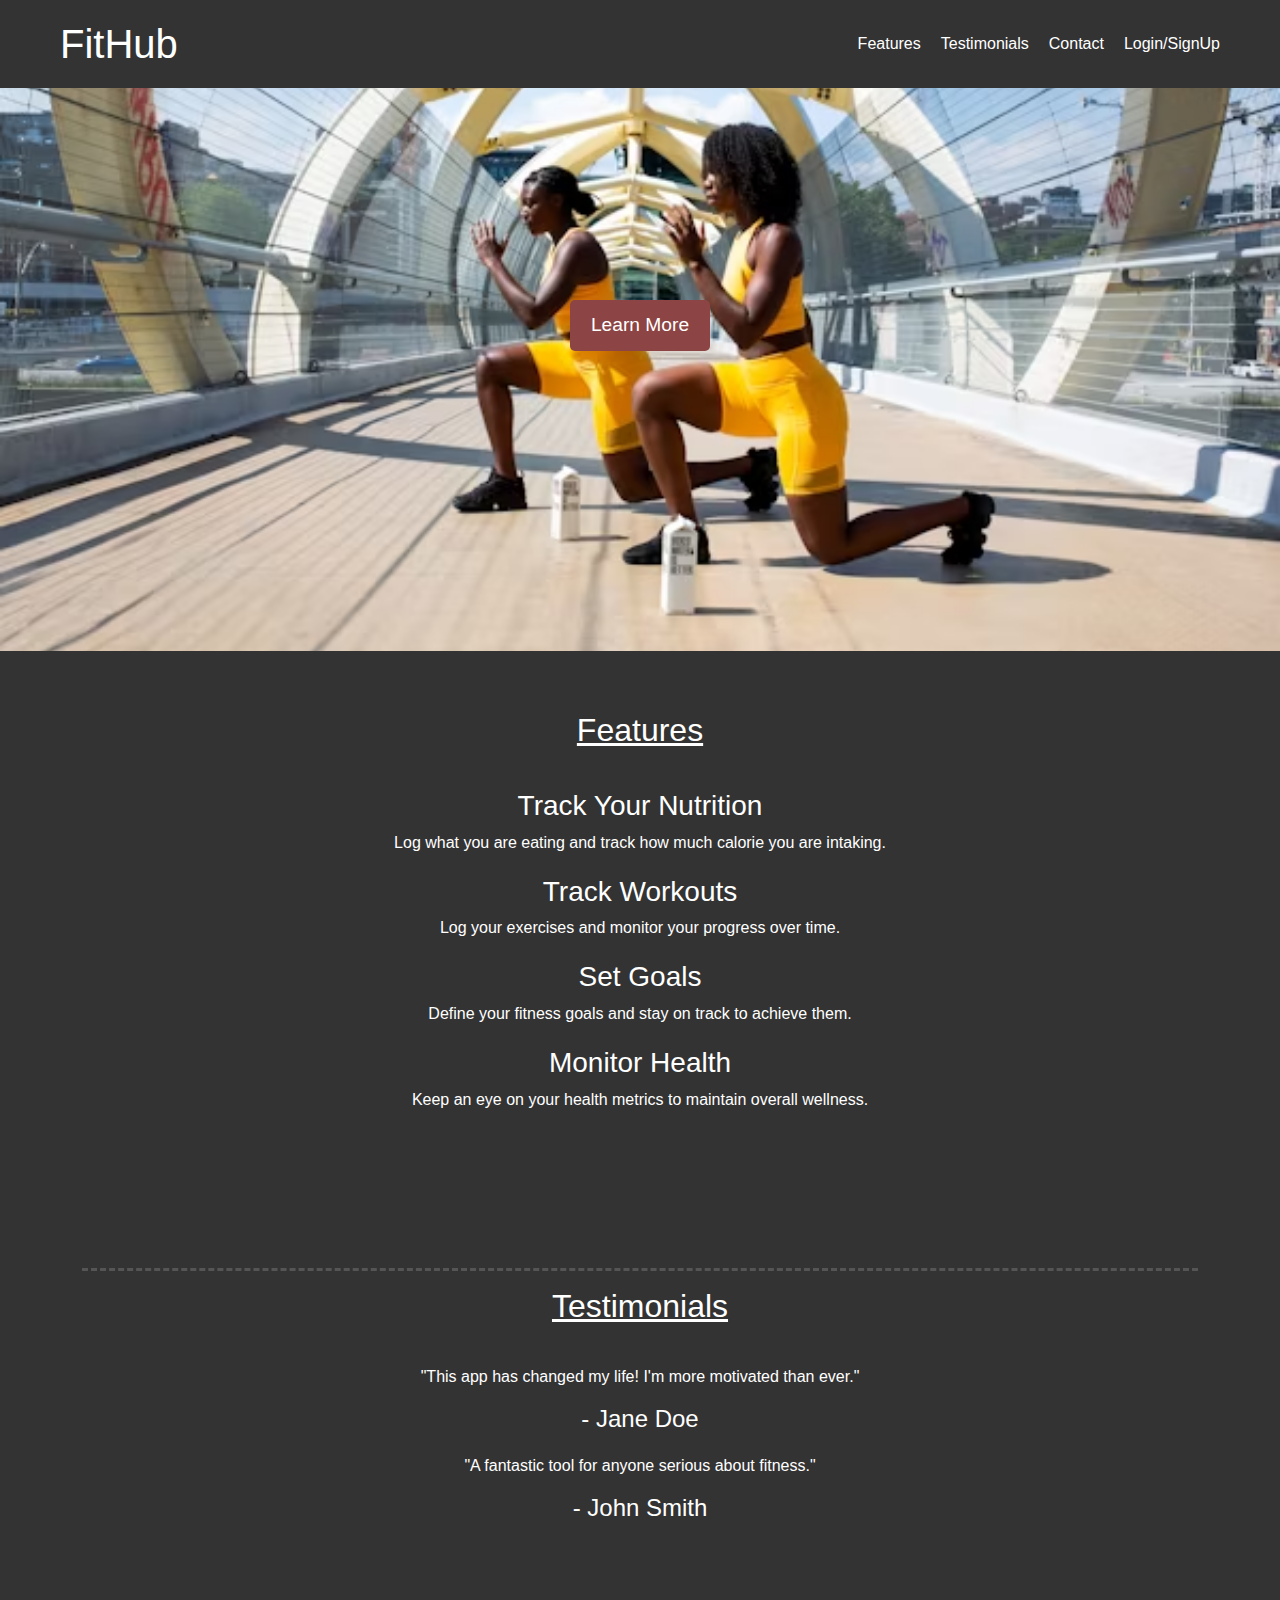
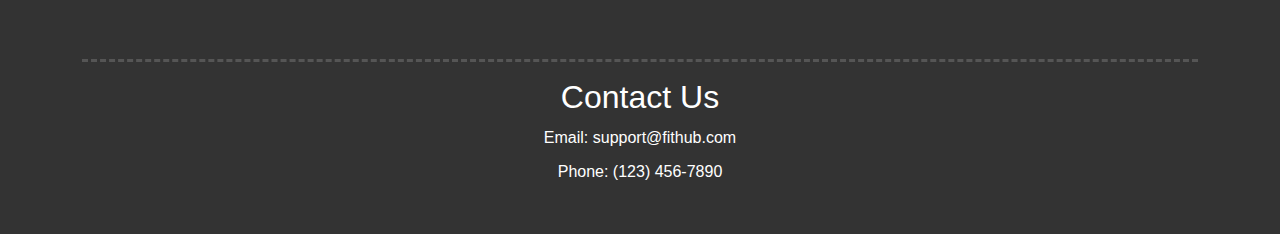
<file: index.html>
<!DOCTYPE html>
<html lang="en">
  <head>
    <meta charset="UTF-8" />
    <meta name="viewport" content="width=device-width, initial-scale=1.0" />
    <title>FitHub Your Fitness Tracker</title>
    <link
      href="https://cdn.jsdelivr.net/npm/bootstrap@5.3.3/dist/css/bootstrap.min.css"
      rel="stylesheet"
      integrity="sha384-QWTKZyjpPEjISv5WaRU9OFeRpok6YctnYmDr5pNlyT2bRjXh0JMhjY6hW+ALEwIH"
      crossorigin="anonymous"
    />
    <link rel="stylesheet" href="style.css" />
  </head>
  <body>
    <header>
      <div class="navbar" >
        <h1>FitHub</h1>
        <nav>
          <ul>
            <li><a href="#features">Features</a></li>
            <li><a href="#testimonials">Testimonials</a></li>
            <li><a href="#contact">Contact</a></li>
            <li><a href="/login.html">Login/SignUp</a></li>
          </ul>
        </nav>
      </div>
    </header>
    <section class="hero">
      <div class="container">
        <a href="#features" class="btn">Learn More</a>
      </div>
    </section>
    <section id="features" class="features">
      <div class="container">
        <h2>Features</h2>
        <div class="feature-item">
          <h3>Track Your Nutrition</h3>
          <p>
            Log what you are eating and track how much calorie you are intaking.
          </p>
        </div>
        <div class="feature-item">
          <h3>Track Workouts</h3>
          <p>Log your exercises and monitor your progress over time.</p>
        </div>
        <div class="feature-item">
          <h3>Set Goals</h3>
          <p>Define your fitness goals and stay on track to achieve them.</p>
        </div>
        <div class="feature-item">
          <h3>Monitor Health</h3>
          <p>
            Keep an eye on your health metrics to maintain overall wellness.
          </p>
        </div>
      </div>
    </section>

    <section id="testimonials" class="testimonials">
      <div class="container">
        <hr />
        <h2>Testimonials</h2>
        <div class="testimonial-item">
          <p>"This app has changed my life! I'm more motivated than ever."</p>
          <h4>- Jane Doe</h4>
        </div>
        <div class="testimonial-item">
          <p>"A fantastic tool for anyone serious about fitness."</p>
          <h4>- John Smith</h4>
        </div>
      </div>
    </section>

    <footer id="contact">
      <div class="container">
        <hr />
        <h2>Contact Us</h2>
        <p>Email: support@fithub.com</p>
        <p>Phone: (123) 456-7890</p>
      </div>
    </footer>
  </body>
</html>
</file>
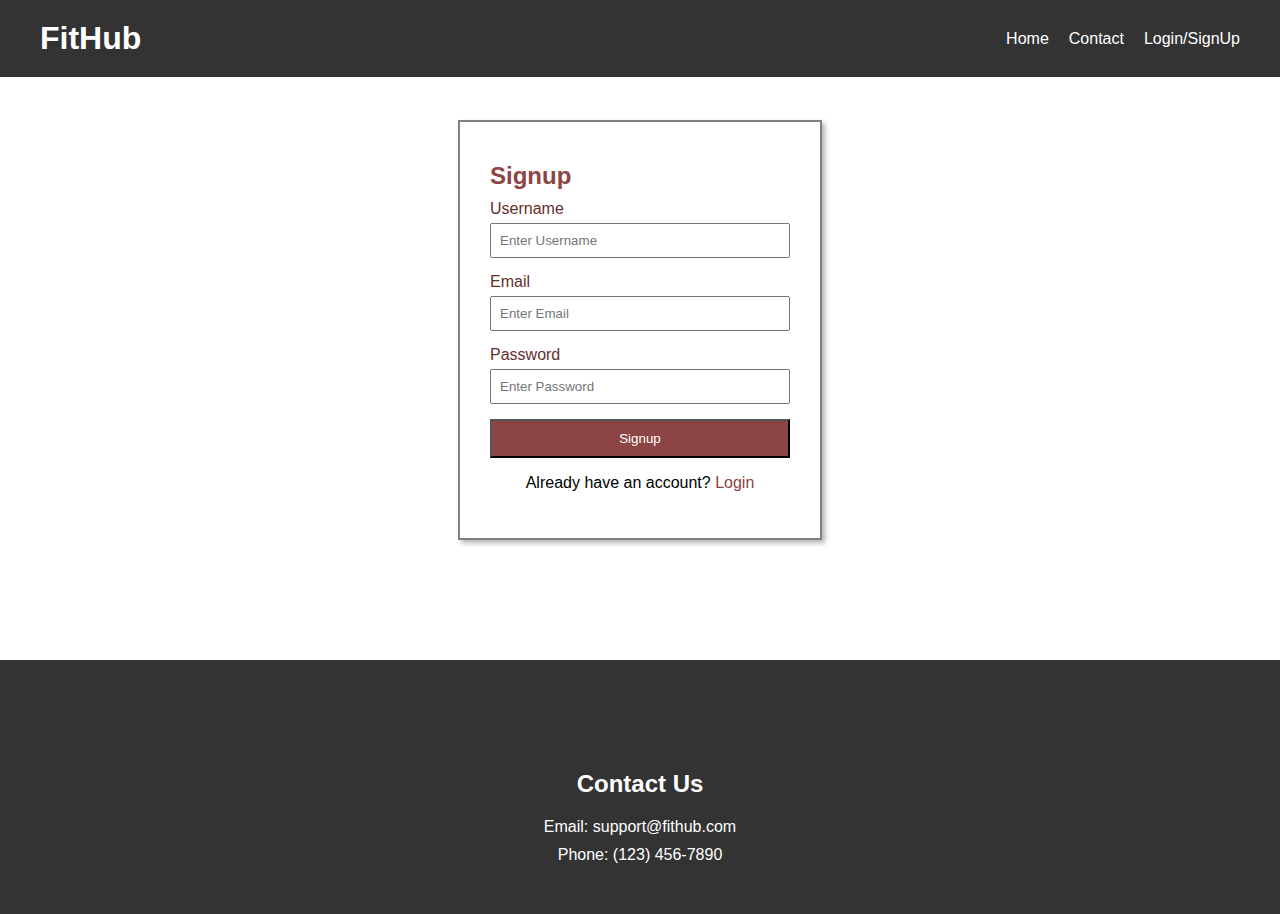
<file: login.html>
<!DOCTYPE html>
<html lang="en">
  <head>
    <meta charset="UTF-8" />
    <meta http-equiv="X-UA-Compatible" content="IE=edge" />
    <meta name="viewport" content="width=device-width, initial-scale=1.0" />
    <title>FitHub Login/SignUp</title>
    <link rel="stylesheet" href="login.css" />
    <style>
      body {
        font-family: Arial, sans-serif;
      }
      .container {
        width: 300px;
        margin: 0 auto;
        padding-top: 50px;
      }
      #signup-form,
      #login-form {
        border: 2px solid grey;
        margin: 60px auto;
        padding: 30px 30px;
        box-shadow: 3px 3px 5px 0px rgba(0, 0, 0, 0.3);
      }
      .form-group {
        margin-bottom: 15px;
      }
      .sl-label {
        margin: 15px auto;
        color: #8d4444;
        margin: 10px auto;
      }
      label {
        display: block;
        margin-bottom: 5px;
        color: #652e2e;
      }
      input {
        width: 100%;
        padding: 8px;
        box-sizing: border-box;
      }
      button {
        width: 100%;
        padding: 10px;
        background-color: #8d4444;
        color: white;
      }
      p {
        text-align: center;
      }
      a {
        color: #8d4444;
        font-size: bold;
        text-decoration: none;
      }
    </style>
  </head>
  <body>
    <header>
      <div class="navbar">
        <h1>FitHub</h1>
        <nav>
          <ul>
            <li><a href="/index.html">Home</a></li>
            <li><a href="#contact">Contact</a></li>
            <li><a href="#login-signup">Login/SignUp</a></li>
          </ul>
        </nav>
      </div>
    </header>
    <section class="login-signup-card">
      <div class="container" id="signup-form">
        <h2 class="sl-label">Signup</h2>
        <div class="form-group">
          <label for="signup-username">Username</label>
          <input
            type="text"
            id="signup-username"
            placeholder="Enter Username"
            required
          />
        </div>
        <div class="form-group">
          <label for="signup-email">Email</label>
          <input
            type="email"
            id="signup-email"
            placeholder="Enter Email"
            required
          />
        </div>
        <div class="form-group">
          <label for="signup-password">Password</label>
          <input
            type="password"
            id="signup-password"
            placeholder="Enter Password"
            required
          />
        </div>
        <button onclick="signup()">Signup</button>
        <p>
          Already have an account?
          <a href="#" onclick="showLoginForm()">Login</a>
        </p>
      </div>
      <div class="container" id="login-form" style="display: none">
        <h2 class="sl-label">Login</h2>
        <div class="form-group">
          <label for="login-username">Username</label>
          <input
            type="text"
            id="login-username"
            placeholder="Enter Username"
            required
          />
        </div>
        <div class="form-group">
          <label for="login-email">Email</label>
          <input
            type="email"
            id="login-email"
            placeholder="Enter Email"
            required
          />
        </div>
        <div class="form-group">
          <label for="login-password">Password</label>
          <input
            type="password"
            id="login-password"
            placeholder="Enter Password"
            required
          />
        </div>
        <button onclick="login()">Login</button>
        <p>
          Don't have an account?
          <a href="#" onclick="showSignupForm()">Signup</a>
        </p>
      </div>
    </section>
    <footer id="contact">
      <div class="container">
        <h2>Contact Us</h2>
        <p>Email: support@fithub.com</p>
        <p>Phone: (123) 456-7890</p>
      </div>
    </footer>
    <script src="login.js"></script>
  </body>
</html>
</file>
<file: style.css>
body {
  font-family: Arial, sans-serif;
  margin: 0;
  padding: 0;
  box-sizing: border-box;
}
header {
  background: #333;
  color: #fff;
  padding: 20px 0;

  background-color: #333;
  position: fixed; /* Set the navbar to fixed position */
  top: 0; /* Position the navbar at the top of the page */
  width: 100%; /* Full width */
}
header .navbar {
  display: flex;
  justify-content: space-between;
  align-items: center;
  max-width: 1200px;
  margin: auto;
  padding: 0 20px;
}

header h1 {
  margin: 0;
}
nav ul {
  list-style: none;
  padding: 0;
  margin: 0;
  display: flex;
}
nav ul li {
  margin-left: 20px;
}
nav ul li a {
  color: #fff;
  text-decoration: none;
}
nav ul li a:hover {
  font-size: 18px;
  cursor: pointer;
}
.hero {
  background: url("assets/landing.avif") no-repeat center center/cover;
  text-align: center;
  padding: 300px 20px;
}
.hero h2 {
  font-size: 3em;
  margin: 0 0 20px;
}
.hero p {
  font-size: 1.2em;
}
.hero .btn {
  background-color: #8d4444;
  color: #fff;
  padding: 10px 20px;
  text-decoration: none;
  border-radius: 5px;
  font-size: 1.2em;
}

.features,
.testimonials {
  padding: 60px 20px;
  background-color: #333;
  color: #fff;
}
.features h2,
.testimonials h2 {
  text-align: center;
  margin-bottom: 40px;
  text-decoration: underline;
}
.feature-item,
.testimonial-item {
  text-align: center;
  margin-bottom: 20px;
}
.feature-item img,
.testimonial-item img {
  max-width: 100%;
  height: auto;
  border-radius: 10px;
}
footer {
  background-color: #333;
  color: #fff;
  padding: 40px 20px;
  text-align: center;
}
footer p {
  margin: 10px 0;
}
footer .social {
  list-style: none;
  padding: 0;
  margin: 20px 0 0;
  display: flex;
  justify-content: center;
}
footer .social li {
  margin: 0 10px;
}
footer .social li a {
  color: #fff;
  text-decoration: none;
}
hr {
  border-top: 3px dashed #bbb;
}
</file>
<file: login.css>
body {
  font-family: Arial, sans-serif;
  margin: 0;
  padding: 0;
  box-sizing: border-box;
}
header {
  background: #333;
  color: #fff;
  padding: 20px 0;

  background-color: #333;
  position: fixed; /* Set the navbar to fixed position */
  top: 0; /* Position the navbar at the top of the page */
  width: 100%; /* Full width */
}
header .navbar {
  display: flex;
  justify-content: space-between;
  align-items: center;
  max-width: 1200px;
  margin: auto;
  padding: 0 20px;
}
header h1 {
  margin: 0;
}
nav ul {
  list-style: none;
  padding: 0;
  margin: 0;
  display: flex;
}
nav ul li {
  margin-left: 20px;
}
nav ul li a {
  color: #fff;
  text-decoration: none;
}
nav ul li a:hover {
  font-size: 18px;
  cursor: pointer;
}

.login-signup-card {
  margin: 30px 0px;
  padding: 30px 40px;
}
footer {
  background-color: #333;
  color: #fff;
  padding: 40px 20px;
  text-align: center;
}
footer p {
  margin: 10px 0;
}
footer .social {
  list-style: none;
  padding: 0;
  margin: 20px 0 0;
  display: flex;
  justify-content: center;
}
footer .social li {
  margin: 0 10px;
}
footer .social li a {
  color: #fff;
  text-decoration: none;
}
hr {
  border-top: 3px dashed #bbb;
}
</file>
